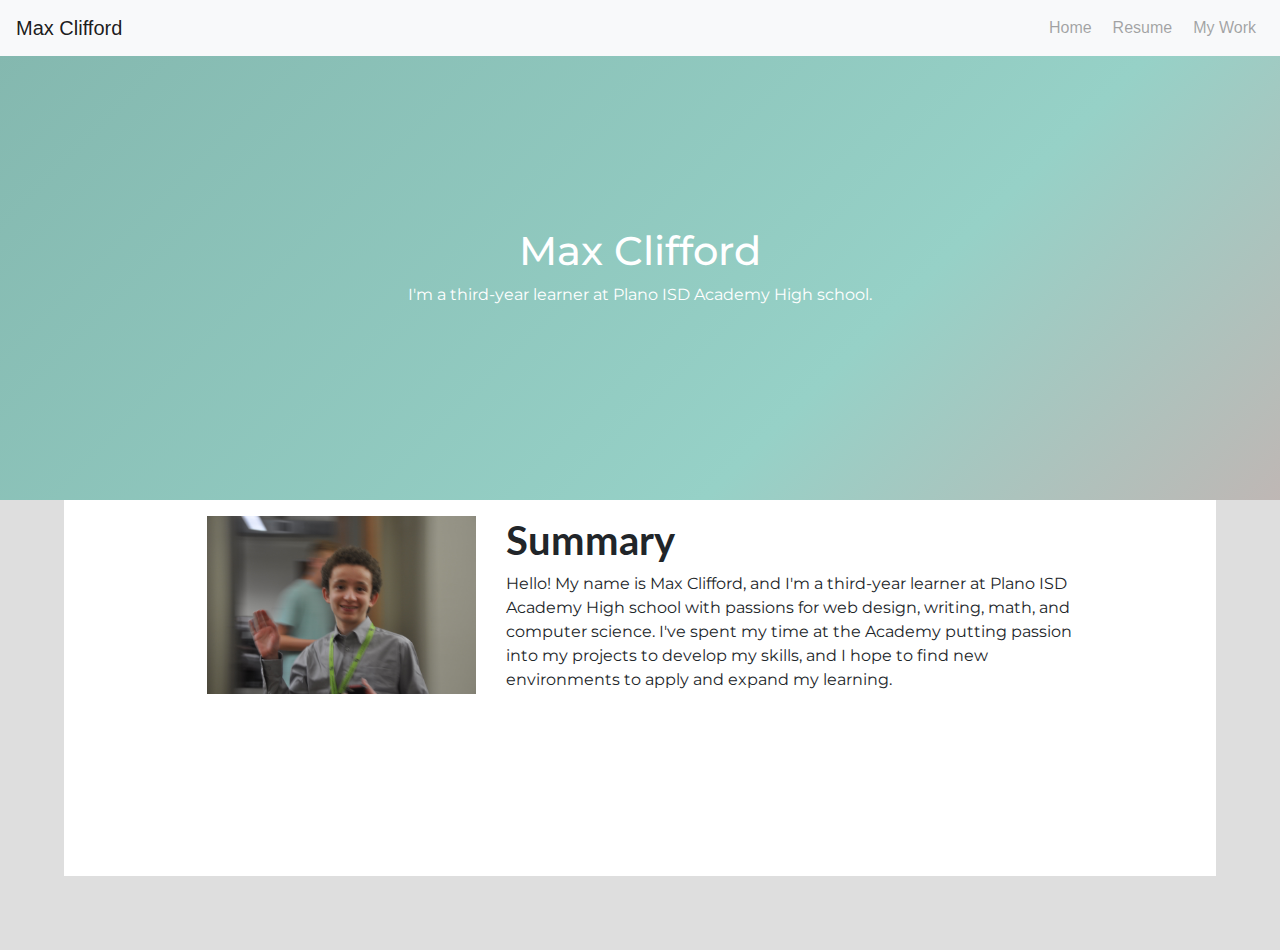
<file: index.html>
<!DOCTYPE html>
<html>
<head>
    <link rel='stylesheet' href='styles.css'>
    <script src='https://code.jquery.com/jquery-3.4.1.js'></script>
    <link rel='stylesheet' href='https://stackpath.bootstrapcdn.com/bootstrap/4.4.1/css/bootstrap.min.css' integrity='sha384-Vkoo8x4CGsO3+Hhxv8T/Q5PaXtkKtu6ug5TOeNV6gBiFeWPGFN9MuhOf23Q9Ifjh' crossorigin='anonymous'>
    <script src='https://stackpath.bootstrapcdn.com/bootstrap/4.4.1/js/bootstrap.min.js' integrity='sha384-wfSDF2E50Y2D1uUdj0O3uMBJnjuUD4Ih7YwaYd1iqfktj0Uod8GCExl3Og8ifwB6' crossorigin='anonymous'></script>
<!--    <script src='rellax-master/rellax.min.js'></script>-->
    <script src='script.js'></script>
</head>
<body>
    <nav class="navbar fixed-top navbar-expand-lg navbar-light bg-light">

        <!--Side Logo-->
        <a href="index.html" class="navbar-brand">Max Clifford</a>

        <button class="navbar-toggler" type="button" data-toggle="collapse" data-target="#navbarSupportedContent" aria-controls="navbarSupportedContent" aria-expanded="false" aria-label="Toggle navigation">
            <span class="navbar-toggler-icon"></span>
        </button>

        <div class="collapse navbar-collapse" id="navbarSupportedContent">
            <ul class="navbar-nav ml-auto">
                <li class="nav-item">
                    <a class="nav-link" href="index.html">Home</a>
                </li>
                <li class="nav-item">
                    <a class="nav-link" href="resume.html">Resume</a>
                </li>
                <li class="nav-item">
                    <a class="nav-link" href="my-work.html">My Work</a>
                </li>
                
            </ul>
        </div>
    </nav>
    <main>
    <section id='home-banner'> 
        <div class='hero-text'>
            <h1>Max Clifford</h1>
            <p>I'm a third-year learner at Plano ISD Academy High school.</p>
        </div>
    </section>
    <section id='body'>
        <div class='container-fluid pt-3'>
            <div class='row'>
                <div class='col-sm-4'>
                    <div id='img-container'>
                        <img src='img/year1_photo.JPG' alt='Max Clifford'>
                    </div>
                </div>
                <div class='col-sm-8'>
                    <h1>Summary</h1>
                    <p>
                        Hello! My name is Max Clifford, and I'm a third-year learner at Plano ISD Academy High school with passions for web design, writing, math, and computer science. I've spent my time at the Academy putting passion into my projects to develop my skills, and I hope to find new environments to apply and expand my learning.
                    </p>
                </div>
            </div>
        </div>
    </section>
    </main>
</body>
</html>
</file>
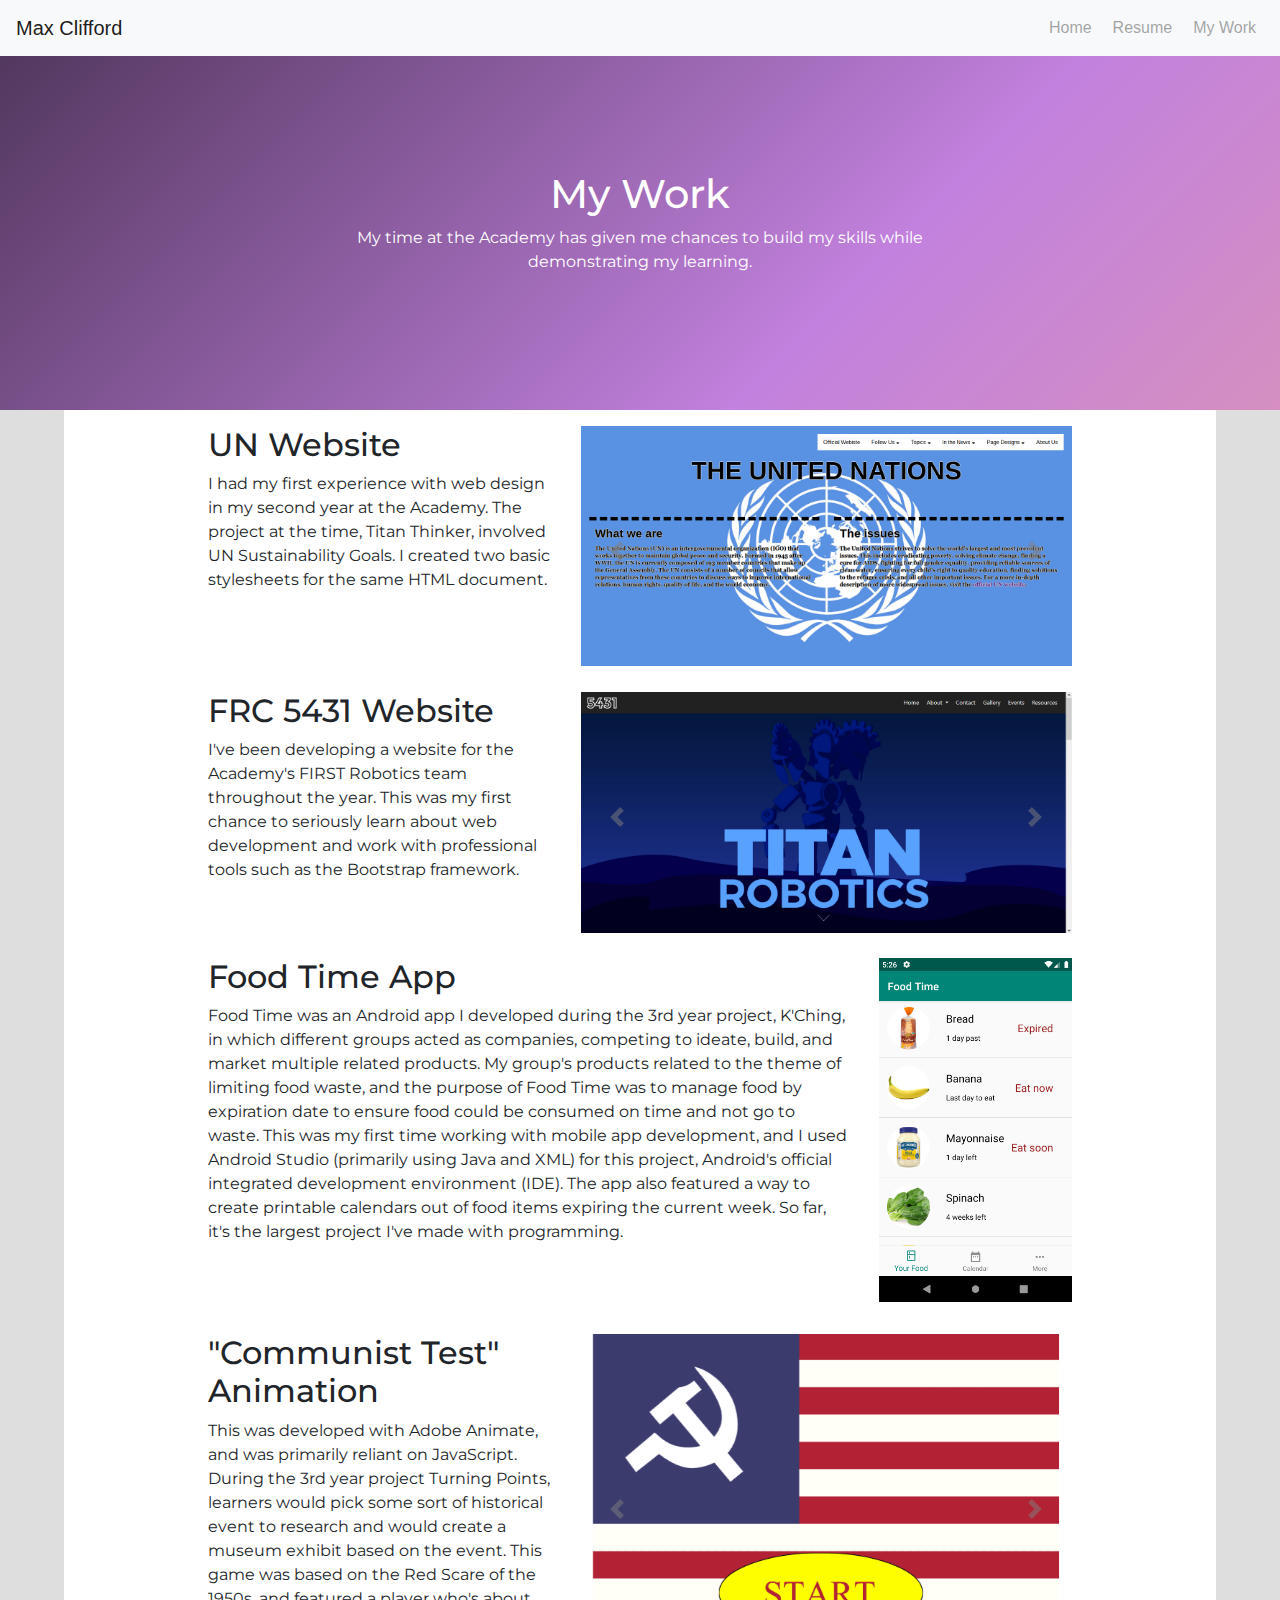
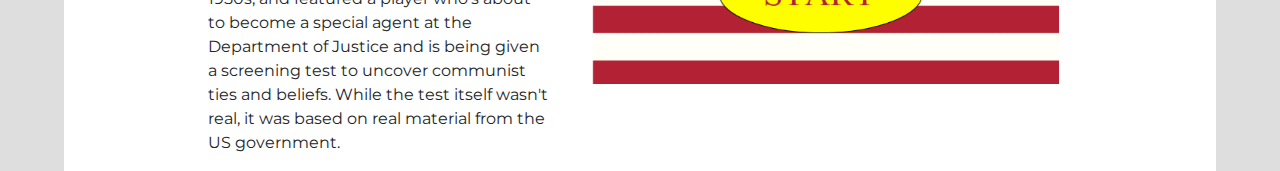
<file: my work.html>
<!DOCTYPE html>
<html>
<head>
    <link rel='stylesheet' href='styles.css'>
    <script src='https://code.jquery.com/jquery-3.4.1.js'></script>
    <link rel='stylesheet' href='https://stackpath.bootstrapcdn.com/bootstrap/4.4.1/css/bootstrap.min.css' integrity='sha384-Vkoo8x4CGsO3+Hhxv8T/Q5PaXtkKtu6ug5TOeNV6gBiFeWPGFN9MuhOf23Q9Ifjh' crossorigin='anonymous'>
    <script src='https://stackpath.bootstrapcdn.com/bootstrap/4.4.1/js/bootstrap.min.js' integrity='sha384-wfSDF2E50Y2D1uUdj0O3uMBJnjuUD4Ih7YwaYd1iqfktj0Uod8GCExl3Og8ifwB6' crossorigin='anonymous'></script>
<!--    <script src='rellax-master/rellax.min.js'></script>-->
    <script src='script.js'></script>
</head>
<body>
    <nav class="navbar fixed-top navbar-expand-lg navbar-light bg-light">

        <!--Side Logo-->
        <a href="index.html" class="navbar-brand">Max Clifford</a>

        <button class="navbar-toggler" type="button" data-toggle="collapse" data-target="#navbarSupportedContent" aria-controls="navbarSupportedContent" aria-expanded="false" aria-label="Toggle navigation">
            <span class="navbar-toggler-icon"></span>
        </button>

        <div class="collapse navbar-collapse" id="navbarSupportedContent">
            <ul class="navbar-nav ml-auto">
                <li class="nav-item">
                    <a class="nav-link" href="index.html">Home</a>
                </li>
                <li class="nav-item">
                    <a class="nav-link" href="resume.html">Resume</a>
                </li>
                <li class="nav-item">
                    <a class="nav-link" href="my-work.html">My Work</a>
                </li>
                
            </ul>
        </div>
    </nav>
    <main>
    <section id='work-banner'> 
        <div class='hero-text'>
            <h1>My Work</h1>
            <p>My time at the Academy has given me chances to build my skills while demonstrating my learning.</p>
        </div>
    </section>
    <section id='body'>
        <div class='container-fluid pt-3 px-3'>
            <div class='row'>
                <div class='col-lg-5'>
                    <h2>UN Website</h2>
                    <p> I had my first experience with web design in my second year at the Academy. The project at the time, Titan Thinker, involved UN Sustainability Goals. I created two basic stylesheets for the same HTML document. 
                    </p>
                </div>
                <div class='col-lg-7'>
                    <div id="unExampleWebsiteCarousel" class="carousel slide" data-ride="carousel">
                      <div class="carousel-inner">
                        <div class="carousel-item active">
                          <img class="d-block w-100" src="img/UN%20CSS%201.png" alt="First slide">
                        </div>
                        <div class="carousel-item">
                          <img class="d-block w-100" src="img/UN%20CSS%202.png" alt="Second slide">
                        </div>
                      </div>
                      <a class="carousel-control-prev" href="#unExampleWebsiteCarousel" role="button" data-slide="prev">
                        <span class="carousel-control-prev-icon" aria-hidden="true"></span>
                        <span class="sr-only">Previous</span>
                      </a>
                      <a class="carousel-control-next" href="#unExampleWebsiteCarousel" role="button" data-slide="next">
                        <span class="carousel-control-next-icon" aria-hidden="true"></span>
                        <span class="sr-only">Next</span>
                      </a>
                    </div>
                </div>
            </div>
            <div class='row mt-3'>
                <div class='col-lg-5'>
                    <h2>FRC 5431 Website</h2>
                    <p> I've been developing a website for the Academy's FIRST Robotics team throughout the year. This was my first chance to seriously learn about web development and work with professional tools such as the Bootstrap framework.
                    </p>
                </div>
                <div class='col-lg-7'>
                    <div id="frcWebsiteCarousel" class="carousel slide" data-ride="carousel">
                      <div class="carousel-inner">
                        <div class="carousel-item active">
                          <img class="d-block w-100" src="img/frc%20screenshot%20home.png" alt="First slide">
                        </div>
                        <div class="carousel-item">
                          <img class="d-block w-100" src="img/frc%20screenshot%20home2.png" alt="Second slide">
                        </div>
                        <div class="carousel-item">
                          <img class="d-block w-100" src="img/frc%20screenshot%20history.png" alt="Second slide">
                        </div>
                      </div>
                      <a class="carousel-control-prev" href="#frcWebsiteCarousel" role="button" data-slide="prev">
                        <span class="carousel-control-prev-icon" aria-hidden="true"></span>
                        <span class="sr-only">Previous</span>
                      </a>
                      <a class="carousel-control-next" href="#frcWebsiteCarousel" role="button" data-slide="next">
                        <span class="carousel-control-next-icon" aria-hidden="true"></span>
                        <span class="sr-only">Next</span>
                      </a>
                    </div>
                </div>
            </div>
            <div class='row mt-3'>
                <div class='col-sm-9'>
                    <h2>Food Time App</h2>
                    <p> Food Time was an Android app I developed during the 3rd year project, K'Ching, in which different groups acted as companies, competing to ideate, build, and market multiple related products. My group's products related to the theme of limiting food waste, and the purpose of Food Time was to manage food by expiration date to ensure food could be consumed on time and not go to waste. This was my first time working with mobile app development, and I used Android Studio (primarily using Java and XML) for this project, Android's official integrated development environment (IDE). The app also featured a way to create printable calendars out of food items expiring the current week. So far, it's the largest project I've made with programming.
                    </p>
                </div>
                <div class='col-sm-3'>
                    <div id='img-container'>
                        <img src='img/Food%20Time%20Preview.png'>
                    </div>
                </div>
            </div>
            <div class='row mt-3'>
                <div class='col-lg-5'>
                    <h2>"Communist Test" Animation</h2>
                    <p> This was developed with Adobe Animate, and was primarily reliant on JavaScript. During the 3rd year project Turning Points, learners would pick some sort of historical event to research and would create a museum exhibit based on the event. This game was based on the Red Scare of the 1950s, and featured a player who's about to become a special agent at the Department of Justice and is being given a screening test to uncover communist ties and beliefs. While the test itself wasn't real, it was based on real material from the US government.
                    </p>
                </div>
                <div class='col-lg-7'>
                    <div id="animationCarousel" class="carousel slide" data-ride="carousel">
                      <div class="carousel-inner">
                        <div class="carousel-item active">
                          <img class="d-block w-100" src="img/animation%20screenshot%201.png" alt="First slide">
                        </div>
                        <div class="carousel-item">
                          <img class="d-block w-100" src="img/animation%20screenshot%202.png" alt="Second slide">
                        </div>
                        <div class="carousel-item">
                          <img class="d-block w-100" src="img/animation%20screenshot%203.png" alt="Second slide">
                        </div>
                      </div>
                      <a class="carousel-control-prev" href="#animationCarousel" role="button" data-slide="prev">
                        <span class="carousel-control-prev-icon" aria-hidden="true"></span>
                        <span class="sr-only">Previous</span>
                      </a>
                      <a class="carousel-control-next" href="#animationCarousel" role="button" data-slide="next">
                        <span class="carousel-control-next-icon" aria-hidden="true"></span>
                        <span class="sr-only">Next</span>
                      </a>
                    </div>
                </div>
            </div>
        </div>
    </section>
    </main>
</body>
</html>
</file>
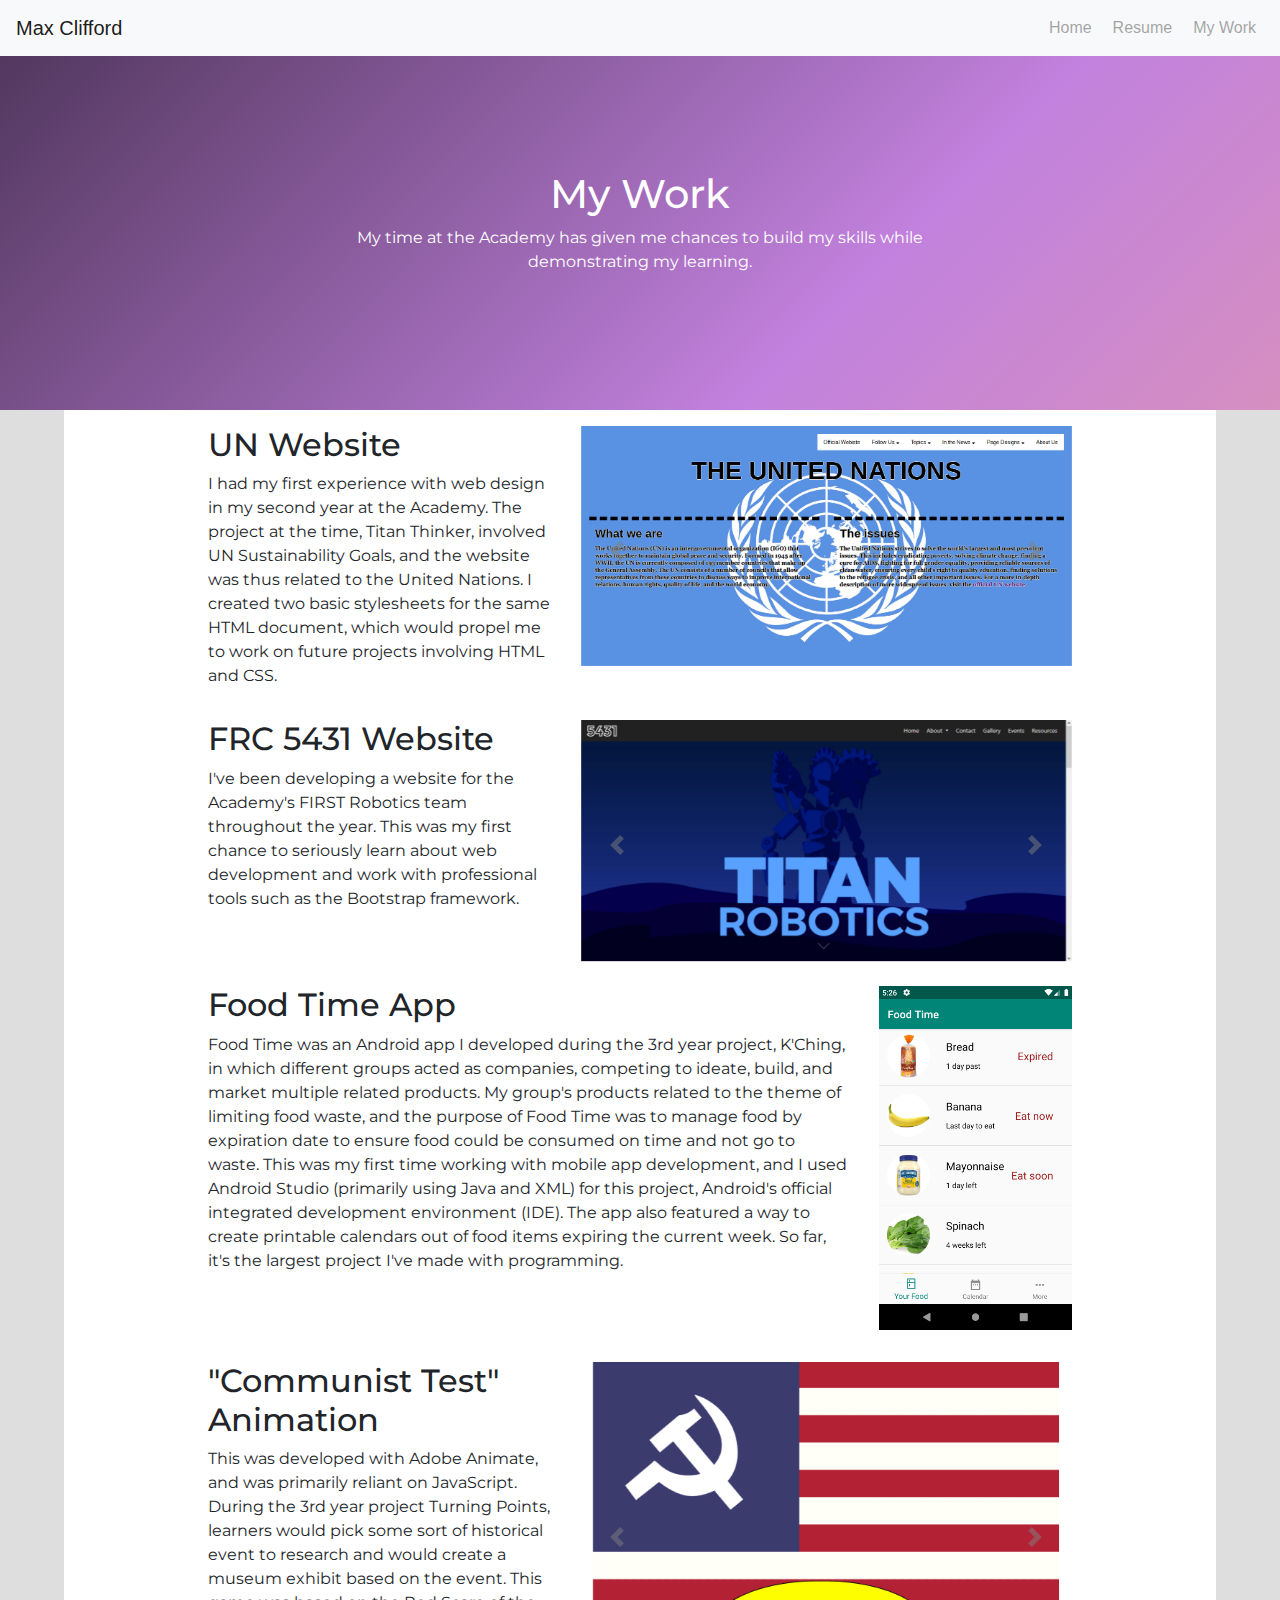
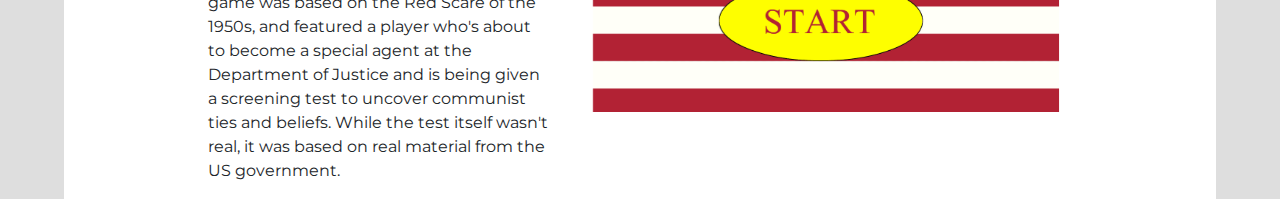
<file: my-work.html>
<!DOCTYPE html>
<html>
<head>
    <link rel='stylesheet' href='styles.css'>
    <script src='https://code.jquery.com/jquery-3.4.1.js'></script>
    <link rel='stylesheet' href='https://stackpath.bootstrapcdn.com/bootstrap/4.4.1/css/bootstrap.min.css' integrity='sha384-Vkoo8x4CGsO3+Hhxv8T/Q5PaXtkKtu6ug5TOeNV6gBiFeWPGFN9MuhOf23Q9Ifjh' crossorigin='anonymous'>
    <script src='https://stackpath.bootstrapcdn.com/bootstrap/4.4.1/js/bootstrap.min.js' integrity='sha384-wfSDF2E50Y2D1uUdj0O3uMBJnjuUD4Ih7YwaYd1iqfktj0Uod8GCExl3Og8ifwB6' crossorigin='anonymous'></script>
</head>
<body>
    <nav class="navbar fixed-top navbar-expand-lg navbar-light bg-light">

        <!--Side Logo-->
        <a href="index.html" class="navbar-brand">Max Clifford</a>

        <button class="navbar-toggler" type="button" data-toggle="collapse" data-target="#navbarSupportedContent" aria-controls="navbarSupportedContent" aria-expanded="false" aria-label="Toggle navigation">
            <span class="navbar-toggler-icon"></span>
        </button>

        <div class="collapse navbar-collapse" id="navbarSupportedContent">
            <ul class="navbar-nav ml-auto">
                <li class="nav-item">
                    <a class="nav-link" href="index.html">Home</a>
                </li>
                <li class="nav-item">
                    <a class="nav-link" href="resume.html">Resume</a>
                </li>
                <li class="nav-item">
                    <a class="nav-link" href="my-work.html">My Work</a>
                </li>
                
            </ul>
        </div>
    </nav>
    <main>
    <section id='work-banner'> 
        <div class='hero-text'>
            <h1>My Work</h1>
            <p>My time at the Academy has given me chances to build my skills while demonstrating my learning.</p>
        </div>
    </section>
    <section id='body'>
        <div class='container-fluid pt-3 px-3'>
            <div class='row'>
                <div class='col-lg-5'>
                    <h2>UN Website</h2>
                    <p> I had my first experience with web design in my second year at the Academy. The project at the time, Titan Thinker, involved UN Sustainability Goals, and the website was thus related to the United Nations. I created two basic stylesheets for the same HTML document, which would propel me to work on future projects involving HTML and CSS. 
                    </p>
                </div>
                <div class='col-lg-7'>
                    <div id="unExampleWebsiteCarousel" class="carousel slide" data-ride="carousel">
                      <div class="carousel-inner">
                        <div class="carousel-item active">
                          <img class="d-block w-100" src="img/UN%20CSS%201.png" alt="First slide">
                        </div>
                        <div class="carousel-item">
                          <img class="d-block w-100" src="img/UN%20CSS%202.png" alt="Second slide">
                        </div>
                      </div>
                      <a class="carousel-control-prev" href="#unExampleWebsiteCarousel" role="button" data-slide="prev">
                        <span class="carousel-control-prev-icon" aria-hidden="true"></span>
                        <span class="sr-only">Previous</span>
                      </a>
                      <a class="carousel-control-next" href="#unExampleWebsiteCarousel" role="button" data-slide="next">
                        <span class="carousel-control-next-icon" aria-hidden="true"></span>
                        <span class="sr-only">Next</span>
                      </a>
                    </div>
                </div>
            </div>
            <div class='row mt-3'>
                <div class='col-lg-5'>
                    <h2>FRC 5431 Website</h2>
                    <p> I've been developing a website for the Academy's FIRST Robotics team throughout the year. This was my first chance to seriously learn about web development and work with professional tools such as the Bootstrap framework.
                    </p>
                </div>
                <div class='col-lg-7'>
                    <div id="frcWebsiteCarousel" class="carousel slide" data-ride="carousel">
                      <div class="carousel-inner">
                        <div class="carousel-item active">
                          <img class="d-block w-100" src="img/frc%20screenshot%20home.png" alt="First slide">
                        </div>
                        <div class="carousel-item">
                          <img class="d-block w-100" src="img/frc%20screenshot%20home2.png" alt="Second slide">
                        </div>
                        <div class="carousel-item">
                          <img class="d-block w-100" src="img/frc%20screenshot%20history.png" alt="Second slide">
                        </div>
                      </div>
                      <a class="carousel-control-prev" href="#frcWebsiteCarousel" role="button" data-slide="prev">
                        <span class="carousel-control-prev-icon" aria-hidden="true"></span>
                        <span class="sr-only">Previous</span>
                      </a>
                      <a class="carousel-control-next" href="#frcWebsiteCarousel" role="button" data-slide="next">
                        <span class="carousel-control-next-icon" aria-hidden="true"></span>
                        <span class="sr-only">Next</span>
                      </a>
                    </div>
                </div>
            </div>
            <div class='row mt-3'>
                <div class='col-sm-9'>
                    <h2>Food Time App</h2>
                    <p> Food Time was an Android app I developed during the 3rd year project, K'Ching, in which different groups acted as companies, competing to ideate, build, and market multiple related products. My group's products related to the theme of limiting food waste, and the purpose of Food Time was to manage food by expiration date to ensure food could be consumed on time and not go to waste. This was my first time working with mobile app development, and I used Android Studio (primarily using Java and XML) for this project, Android's official integrated development environment (IDE). The app also featured a way to create printable calendars out of food items expiring the current week. So far, it's the largest project I've made with programming.
                    </p>
                </div>
                <div class='col-sm-3'>
                    <div id='img-container'>
                        <img src='img/Food%20Time%20Preview.png'>
                    </div>
                </div>
            </div>
            <div class='row mt-3'>
                <div class='col-lg-5'>
                    <h2>"Communist Test" Animation</h2>
                    <p> This was developed with Adobe Animate, and was primarily reliant on JavaScript. During the 3rd year project Turning Points, learners would pick some sort of historical event to research and would create a museum exhibit based on the event. This game was based on the Red Scare of the 1950s, and featured a player who's about to become a special agent at the Department of Justice and is being given a screening test to uncover communist ties and beliefs. While the test itself wasn't real, it was based on real material from the US government.
                    </p>
                </div>
                <div class='col-lg-7'>
                    <div id="animationCarousel" class="carousel slide" data-ride="carousel">
                      <div class="carousel-inner">
                        <div class="carousel-item active">
                          <img class="d-block w-100" src="img/animation%20screenshot%201.png" alt="First slide">
                        </div>
                        <div class="carousel-item">
                          <img class="d-block w-100" src="img/animation%20screenshot%202.png" alt="Second slide">
                        </div>
                        <div class="carousel-item">
                          <img class="d-block w-100" src="img/animation%20screenshot%203.png" alt="Second slide">
                        </div>
                      </div>
                      <a class="carousel-control-prev" href="#animationCarousel" role="button" data-slide="prev">
                        <span class="carousel-control-prev-icon" aria-hidden="true"></span>
                        <span class="sr-only">Previous</span>
                      </a>
                      <a class="carousel-control-next" href="#animationCarousel" role="button" data-slide="next">
                        <span class="carousel-control-next-icon" aria-hidden="true"></span>
                        <span class="sr-only">Next</span>
                      </a>
                    </div>
                </div>
            </div>
        </div>
    </section>
    </main>
</body>
</html>
</file>
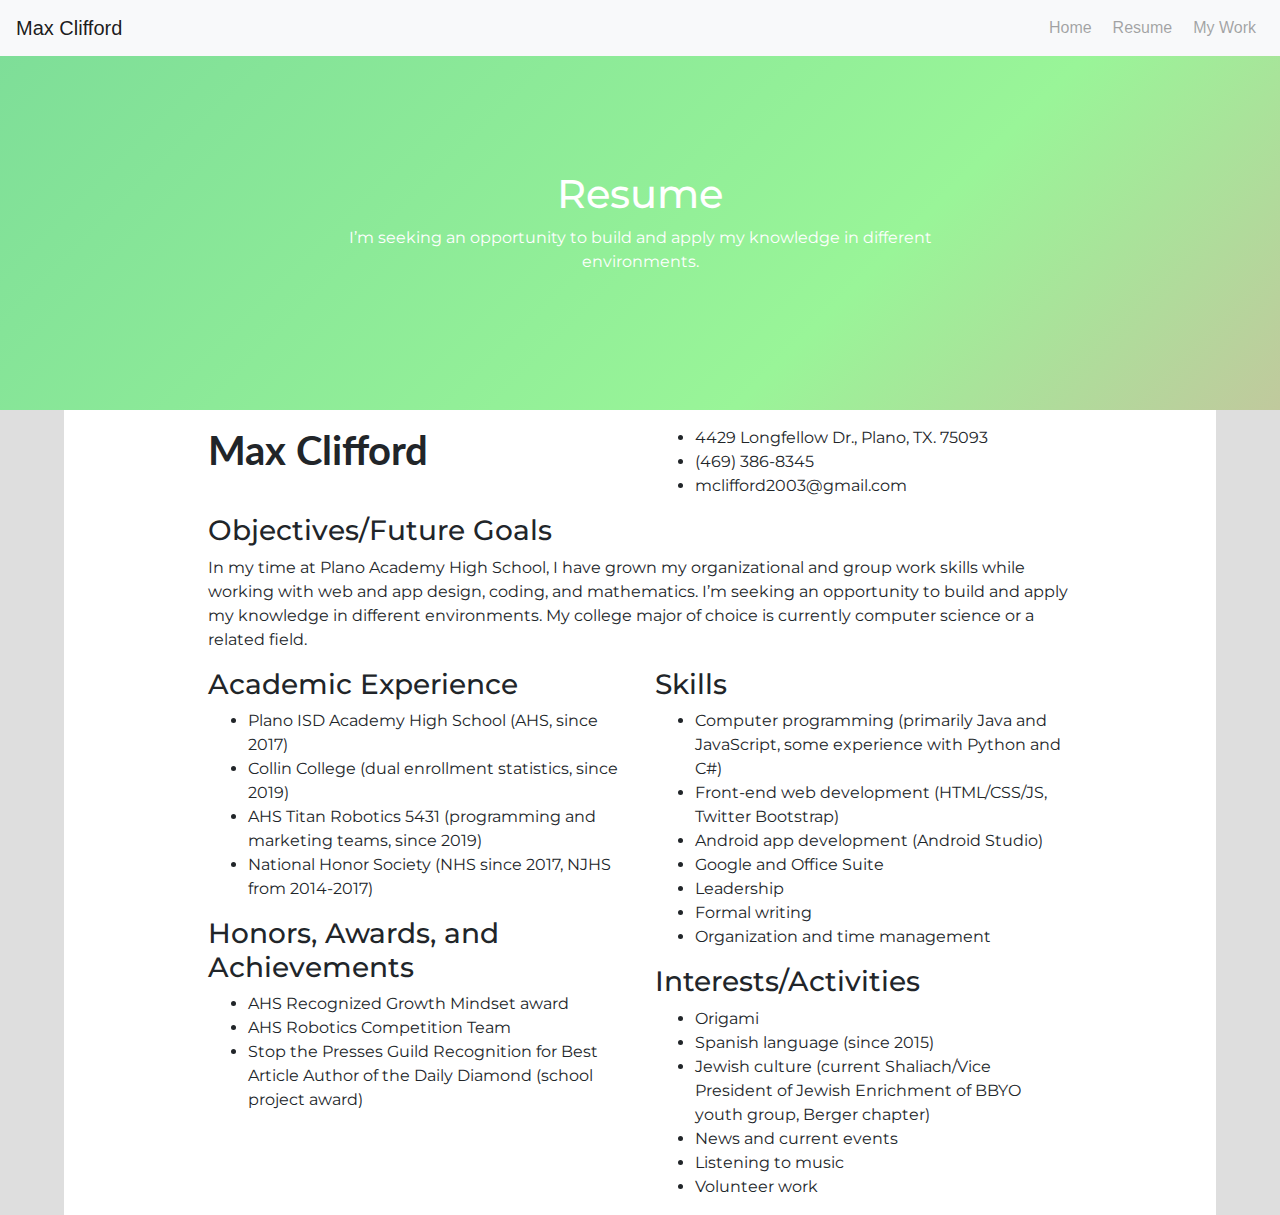
<file: resume.html>
<!DOCTYPE html>
<html>
<head>
    <link rel='stylesheet' href='styles.css'>
    <script src='https://code.jquery.com/jquery-3.4.1.js'></script>
    <link rel='stylesheet' href='https://stackpath.bootstrapcdn.com/bootstrap/4.4.1/css/bootstrap.min.css' integrity='sha384-Vkoo8x4CGsO3+Hhxv8T/Q5PaXtkKtu6ug5TOeNV6gBiFeWPGFN9MuhOf23Q9Ifjh' crossorigin='anonymous'>
    <script src='https://stackpath.bootstrapcdn.com/bootstrap/4.4.1/js/bootstrap.min.js' integrity='sha384-wfSDF2E50Y2D1uUdj0O3uMBJnjuUD4Ih7YwaYd1iqfktj0Uod8GCExl3Og8ifwB6' crossorigin='anonymous'></script>
</head>
<body>
    <nav class="navbar fixed-top navbar-expand-lg navbar-light bg-light">

        <!--Side Logo-->
        <a href="index.html" class="navbar-brand">Max Clifford</a>

        <button class="navbar-toggler" type="button" data-toggle="collapse" data-target="#navbarSupportedContent" aria-controls="navbarSupportedContent" aria-expanded="false" aria-label="Toggle navigation">
            <span class="navbar-toggler-icon"></span>
        </button>

        <div class="collapse navbar-collapse" id="navbarSupportedContent">
            <ul class="navbar-nav ml-auto">
                <li class="nav-item">
                    <a class="nav-link" href="index.html">Home</a>
                </li>
                <li class="nav-item">
                    <a class="nav-link" href="resume.html">Resume</a>
                </li>
                <li class="nav-item">
                    <a class="nav-link" href="my-work.html">My Work</a>
                </li>
                
            </ul>
        </div>
    </nav>
    <main>
    <section id='resume-banner'> 
        <div class='hero-text'>
            <h1>Resume</h1>
            <p>I’m seeking an opportunity to build and apply my knowledge in different environments.</p>
        </div>
    </section>
    <section id='body'>
        <div class='container-fluid pt-3 px-3'>
            <div class='row'>
                <div class='col-sm-6'>
                    <h1>Max Clifford</h1>
                </div>
                <div class='col-sm-6'>
                    <ul>
                        <li>
                            4429 Longfellow Dr., Plano, TX. 75093
                        </li>
                        <li>
                            (469) 386-8345
                        </li>
                        <li>
                            mclifford2003@gmail.com
                        </li>
                    </ul>
                </div>
            </div>
            <div class='row'>
                <div class='col-sm-12'>
                    <h3>Objectives/Future Goals</h3>
                        <p>
                            In my time at Plano Academy High School, I have grown my organizational and group work skills while working with web and app design, coding, and mathematics. I’m seeking an opportunity to build and apply my knowledge in different environments. My college major of choice is currently computer science or a related field.
                        </p>
                </div>
            </div>
            <div class='row'>
                <div class='col-sm-6'>
                    <h3>Academic Experience</h3>
                    <ul>
                        <li>
                            Plano ISD Academy High School (AHS, since 2017)
                        </li>
                        <li>
                            Collin College (dual enrollment statistics, since 2019)
                        </li>
                        <li>
                            AHS Titan Robotics 5431 (programming and marketing teams, since 2019)
                        </li>
                        <li>
                            National Honor Society (NHS since 2017, NJHS from 2014-2017)
                        </li>
                    </ul>
                    <h3>Honors, Awards, and Achievements</h3>
                    <ul>
                        <li>
                            AHS Recognized Growth Mindset award
                        </li>
                        <li>
                            AHS Robotics Competition Team
                        </li>
                        <li>
                            Stop the Presses Guild Recognition for Best Article Author of the Daily Diamond (school project award)
                        </li>
                    </ul>
                </div>
                <div class='col-sm-6'>
                    <h3>Skills</h3>
                    <ul>
                        <li>
                            Computer programming (primarily Java and JavaScript, some experience with Python and C#)
                        </li>
                        <li>
                            Front-end web development (HTML/CSS/JS, Twitter Bootstrap)
                        </li>
                        <li>
                            Android app development (Android Studio)
                        </li>
                        <li>
                            Google and Office Suite
                        </li>
                        <li>
                            Leadership
                        </li>
                        <li>
                            Formal writing
                        </li>
                        <li>
                            Organization and time management
                        </li>
                    </ul>
                    <h3>Interests/Activities</h3>
                    <ul>
                        <li>
                            Origami
                        </li>
                        <li>
                            Spanish language (since 2015)
                        </li>
                        <li>
                            Jewish culture (current Shaliach/Vice President of Jewish Enrichment of BBYO youth group, Berger chapter)
                        </li>
                        <li>
                            News and current events
                        </li>
                        <li>
                            Listening to music
                        </li>
                        <li>
                            Volunteer work
                        </li>
                    </ul>
                </div>
            </div>
        </div>
    </section>
    </main>
</body>
</html>
</file>
<file: styles.css>
@import url('https://fonts.googleapis.com/css?family=Montserrat:100,200,300,400,500,600,700,900&display=swap');
@import url('https://fonts.googleapis.com/css?family=Lato:100,300,400,700,900&display=swap');

:root {
    --black: #212121;
    --white: #f0f0f0;
    --grey: #dedede;
}

html, body, section, main {
/*    height: 100%;*/
    scroll-behavior: smooth !important; 
}

html, body, main {
    background: var(--grey);
    min-height: 100% !important;
    height: 100% !important;
    margin-top: 0;
    padding-top: 0;
/*    z-index: -1 !important;*/
}

main {
    margin: 0;
    padding: 0;
    font-family: 'Montserrat', sans-serif;
/*    overflow: auto;*/
}

/*Navbar*/
.navbar {
    top: 0;
    float: left;
}
.navbar .nav-item:not(:last-child) {
    margin-right: 5px;
}
 
.dropdown-toggle::after {
    transition: transform 0.15s linear; 
}
 
.show.dropdown .dropdown-toggle::after {
    transform: translateY(3px);
}

.dropdown-menu {
    margin-top: 0;
}

.navbar-light .nav-link {
    opacity: 0.7;
}

    .navbar-light .nav-link:hover {
        opacity: 1;
    }

    .navbar-light .dropdown-item {
        opacity: 0.7;
    }
        .navbar-light .dropdown-item:hover {
            opacity: 1;
        }

/*End of navbar*/
/*Banner*/
#home-banner {
	background: linear-gradient(-45deg, #c9485b, #e89da2, #96d1c7, #84B8AF);
	background-size: 200% 200%;
	animation: gradient 30s ease infinite;
    height: 50vh;
    margin-top: 50px;
    position: relative;
}

#resume-banner {
    background: linear-gradient(-45deg, #c9485b, #e89da2, #99F598, #7EDE98);
	background-size: 200% 200%;
	animation: gradient 30s ease infinite;
    height: 40vh;
    margin-top: 50px;
    position: relative;
}

#work-banner {
    background: linear-gradient(-45deg, #c9485b, #e89da2, #C281DE, #52375E);
	background-size: 200% 200%;
	animation: gradient 30s ease infinite;
    height: 40vh;
    margin-top: 50px;
    position: relative;
}

@keyframes gradient {
	0% {
		background-position: 0% 50%;
	}
	50% {
		background-position: 100% 50%;
	}
	100% {
		background-position: 0% 50%;
	}
}
.hero-text {
    text-align: center;
    position: absolute;
    top: 50%;
    left: 50%;
    transform: translate(-50%, -50%);
    color: var(--white);
}
/*End of banner*/
#img-container {
    height: 40vh;
}
    #img-container img {
        max-height: 100%;
        max-width: 100%;
    }
#body h1 {
    font-family: 'Lato';
    font-weight: 700;
}
#body .container-fluid {
    width: 90%;
    background: var(--white);
/*    overflow: visible;*/
}
#body .container-fluid .row {
    padding: 0vh 10vw 0vh 10vw;
}
.carousel-control-next-icon,
.carousel-control-prev-icon {
  filter: invert(0.5);
}
#unExampleWebsiteCarousel img, #frcWebsiteCarousel img {
    height: 250px !important;
    object-fit: contain;
    object-position: top;
}
#animationCarousel img {
    height: 350px !important;
    object-fit: contain;
    object-position: top;
}
</file>
